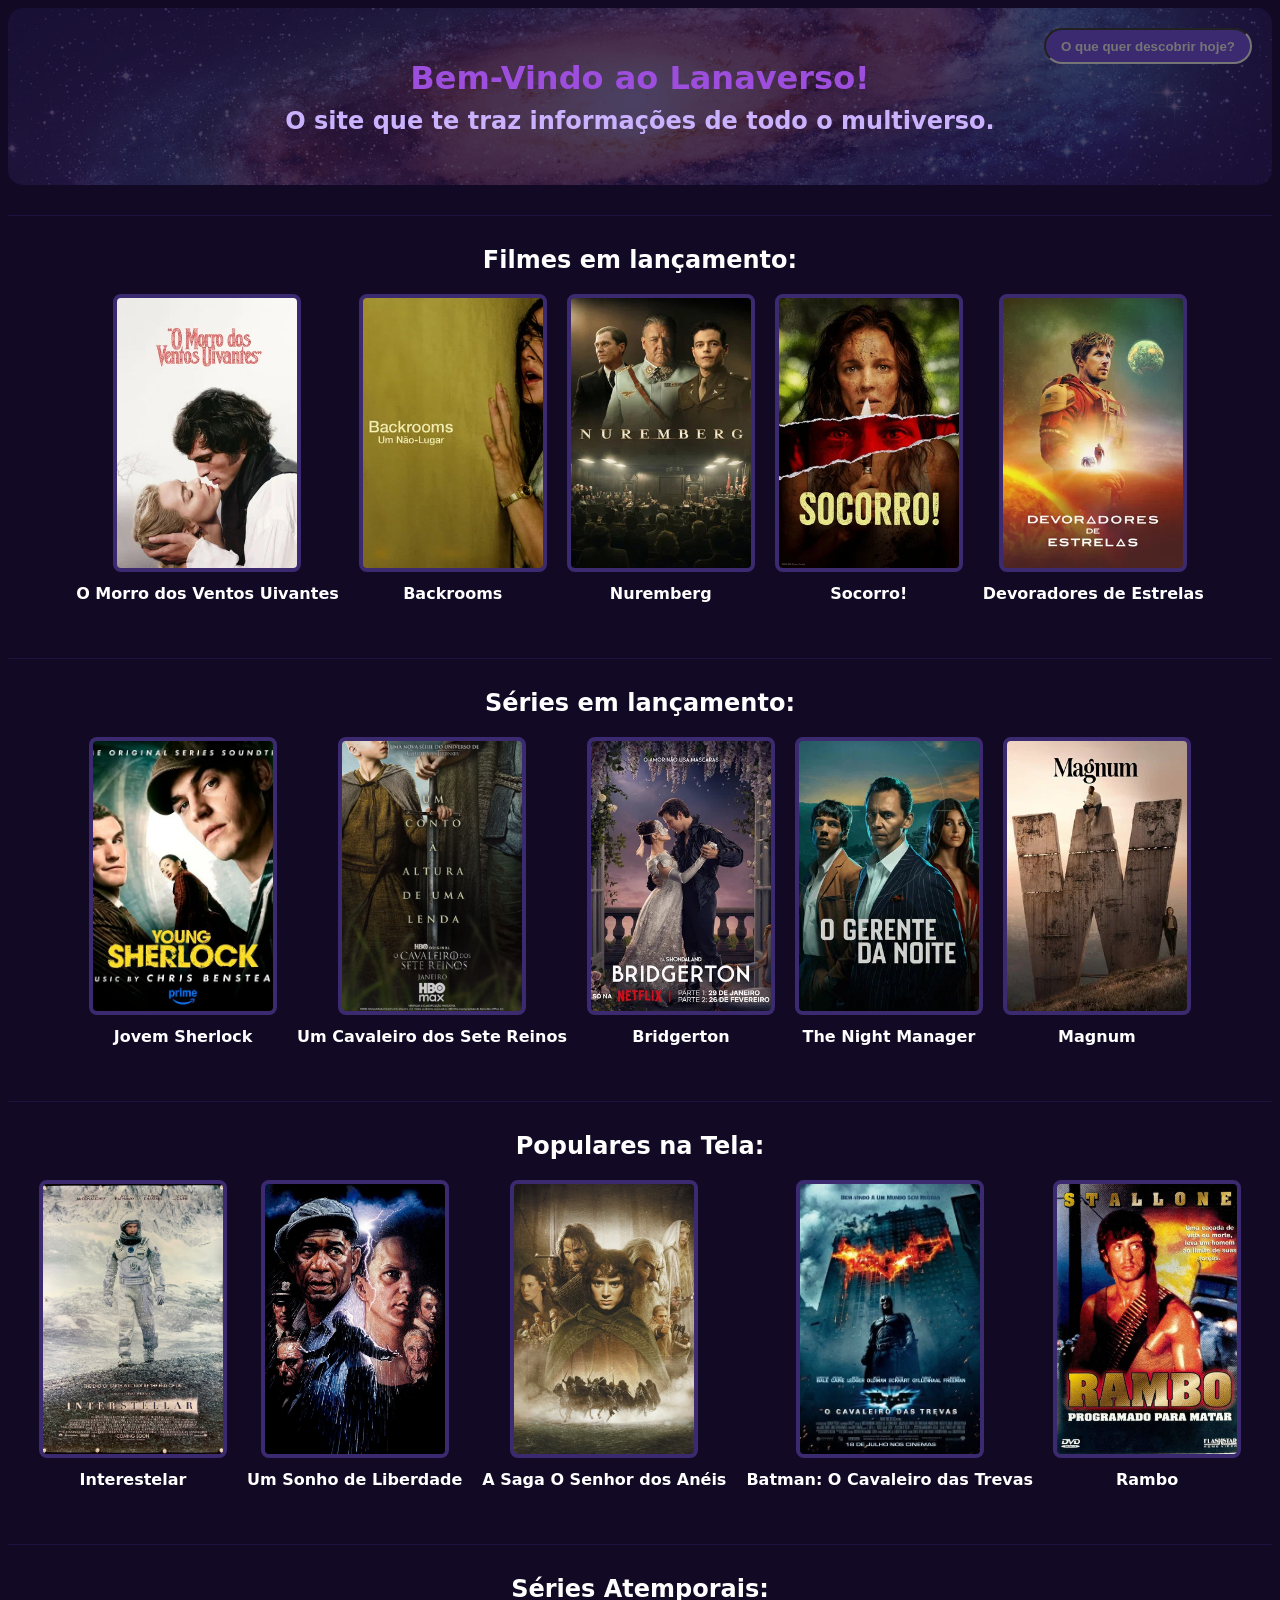
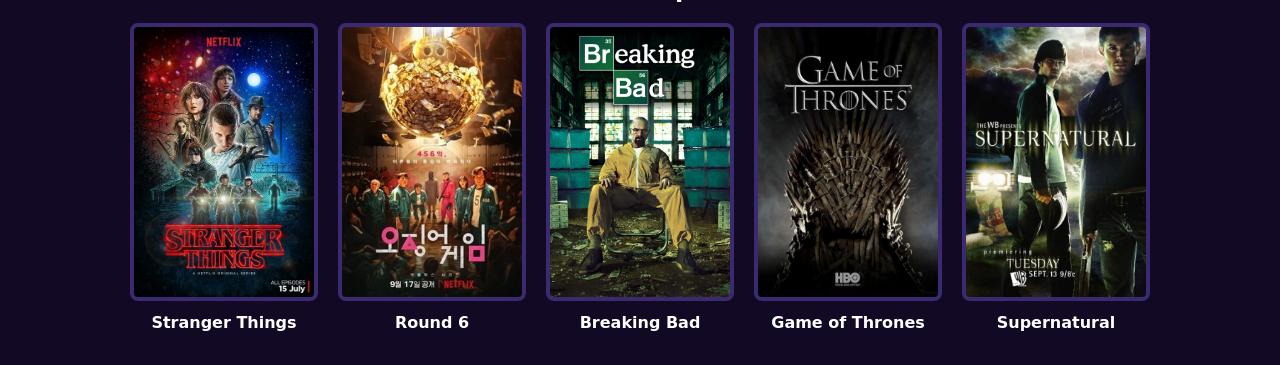
<file: index.html>
<!DOCTYPE html>
<html lang="pt-br">
<head>
    <meta charset="UTF-8">
    <meta name="viewport" content="width=device-width, initial-scale=1.0">
    <link rel="stylesheet" href="style.css">
    <title>Lanaverso</title>
</head>
<body>
    <div class="site-topo"> 
        <h1>Bem-Vindo ao Lanaverso!</h1>
        <h2>O site que te traz informações de todo o multiverso.</h2>
        <input type="text" placeholder="O que quer descobrir hoje?">
    </div>

    <hr>

    <div class="lancamentos">
        <h2>Filmes em lançamento:</h2>
        <div class="container">
            <div class="titulo">
                <a href="filmes.html" class="card" style="background-image: url(imagem/ventos.webp);"></a>
                <span>O Morro dos Ventos Uivantes</span>
            </div>
            <div class="titulo">
                <a href="filmes.html" class="card" style="background-image: url(imagem/backrooms.webp);"></a>
                <span>Backrooms</span>
            </div>
            <div class="titulo">
                <a href="filmes.html" class="card" style="background-image: url(imagem/nuremberg.webp);"></a>
                <span>Nuremberg</span>
            </div>
            <div class="titulo">
                <a href="filmes.html" class="card" style="background-image: url(imagem/socorro!.webp);"></a>
                <span>Socorro!</span>
            </div>
            <div class="titulo">
                <a href="filmes.html" class="card"  style="background-image: url(imagem/estrelas.webp);"></a>
                <span>Devoradores de Estrelas</span>
            </div>
        </div>
    </div>

    <hr>

    <div class="lancamentos">
        <h2>Séries em lançamento:</h2>
        <div class="container">
            <div class="titulo">
                <a href="series.html" class="card" style="background-image: url(imagem/jovem_Sherlock.webp);"></a>
                <span>Jovem Sherlock</span>
            </div>
            <div class="titulo">
                <a href="series.html" class="card" style="background-image: url(imagem/cavaleiro.avif);"></a>
                <span>Um Cavaleiro dos Sete Reinos</span>
            </div>
            <div class="titulo">
                <a href="series.html" class="card" style="background-image: url(imagem/bridgerton.webp);"></a>
                <span>Bridgerton</span>
            </div>
            <div class="titulo">
                <a href="series.html" class="card" style="background-image: url(imagem/the_night_maneger.webp);"></a>
                <span>The Night Manager</span>
            </div>
            <div class="titulo">
                <a href="series.html" class="card" style="background-image: url(imagem/magnum.webp);"></a>
                <span>Magnum</span>
            </div>
        </div>
    </div>

    <hr>

    <div class="lancamentos">
        <h2>Populares na Tela:</h2>
        <div class="container">
            <div class="titulo">
                <a href="filmes.html" class="card" style="background-image: url(imagem/interestelar.jpg);"></a>
                <span>Interestelar</span>
            </div>
            <div class="titulo">
                <a href="filmes.html" class="card" style="background-image: url(imagem/liber.jpg);"></a>
                <span>Um Sonho de Liberdade</span>
            </div>
            <div class="titulo">
                <a href="filmes.html" class="card" style="background-image: url(imagem/senhor_dos_aneis.jpg);"></a>
                <span>A Saga O Senhor dos Anéis</span>
            </div>
            <div class="titulo">
                <a href="filmes.html" class="card" style="background-image: url(imagem/batman.jpg);"></a>
                <span>Batman: O Cavaleiro das Trevas</span>
            </div>
            <div class="titulo">
                <a href="filmes.html" class="card" style="background-image: url(imagem/rambo.jpg);"></a>
                <span>Rambo</span>
            </div>
        </div>
    </div>

    <hr>

    <div class="lancamentos">
        <h2>Séries Atemporais:</h2>
        <div class="container">
            <div class="titulo">
                <a href="series.html" class="card" style="background-image: url(imagem/st.webp);"></a>
                <span>Stranger Things</span>
            </div>
            <div class="titulo">
                <a href="series.html" class="card" style="background-image: url(imagem/squid\ game.jpg);"></a>
                <span>Round 6</span>
            </div>
            <div class="titulo">
                <a href="series.html" class="card" style="background-image: url(imagem/breaking_bad.jpeg);"></a>
                <span>Breaking Bad</span>
            </div>
            <div class="titulo">
                <a href="series.html" class="card" style="background-image: url(imagem/game_of_thrones.jpg);"></a>
                <span>Game of Thrones</span>
            </div>
            <div class="titulo">
                <a href="series.html" class="card" style="background-image: url(imagem/sobrenatural.jpg);"></a>
                <span>Supernatural</span>
            </div>
        </div>
    </div>

</body>

</html>
</file>
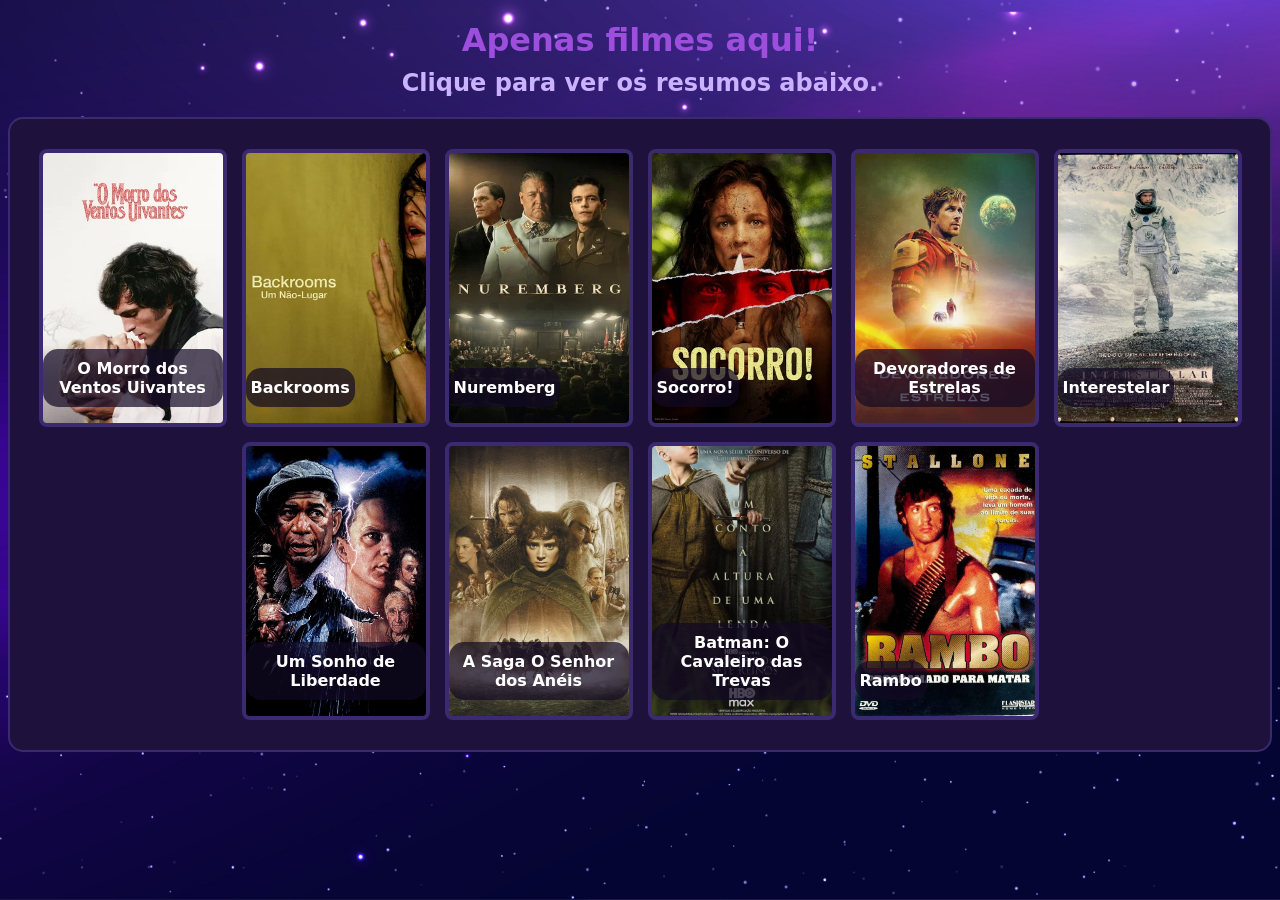
<file: filmes.html>
<!DOCTYPE html>
<html lang="en">
<head>
    <meta charset="UTF-8">
    <meta name="viewport" content="width=device-width, initial-scale=1.0">
    <link rel="stylesheet" href="stylefilmes.css">
    <title>Filmes Resumo!</title>
</head>
<body>

    <div class="topo">
        <h1>Apenas filmes aqui!</h1>
        <h2>Clique para ver os resumos abaixo.</h2>
    </div>
    
    <div class="tampa">
        <div class="caixa" style="background-image: url(imagem/ventos.webp);">
            <h3>O Morro dos Ventos Uivantes</h3>
        </div>

        <div class="caixa" style="background-image: url(imagem/backrooms.webp);">
            <h3>Backrooms</h3>
        </div>

        <div class="caixa" style="background-image: url(imagem/nuremberg.webp);">
            <h3>Nuremberg</h3>
        </div>

        <div class="caixa" style="background-image: url(imagem/socorro!.webp);">
            <h3>Socorro!</h3>
        </div>

        <div class="caixa" style="background-image: url(imagem/estrelas.webp);">
            <h3>Devoradores de Estrelas</h3>
        </div>

        <div class="caixa" style="background-image: url(imagem/interestelar.jpg);">
            <h3>Interestelar</h3>
        </div>

        <div class="caixa" style="background-image: url(imagem/liber.jpg);">
            <h3>Um Sonho de Liberdade</h3>
        </div>

        <div class="caixa" style="background-image: url(imagem/senhor_dos_aneis.jpg);">
            <h3>A Saga O Senhor dos Anéis</h3>
        </div>

        <div class="caixa" style="background-image: url(imagem/cavaleiro.avif);">
            <h3>Batman: O Cavaleiro das Trevas</h3>
        </div>

        <div class="caixa" style="background-image: url(imagem/rambo.jpg);">
            <h3>Rambo</h3>
        </div>
    </div>
    
</body>
</html>
</file>
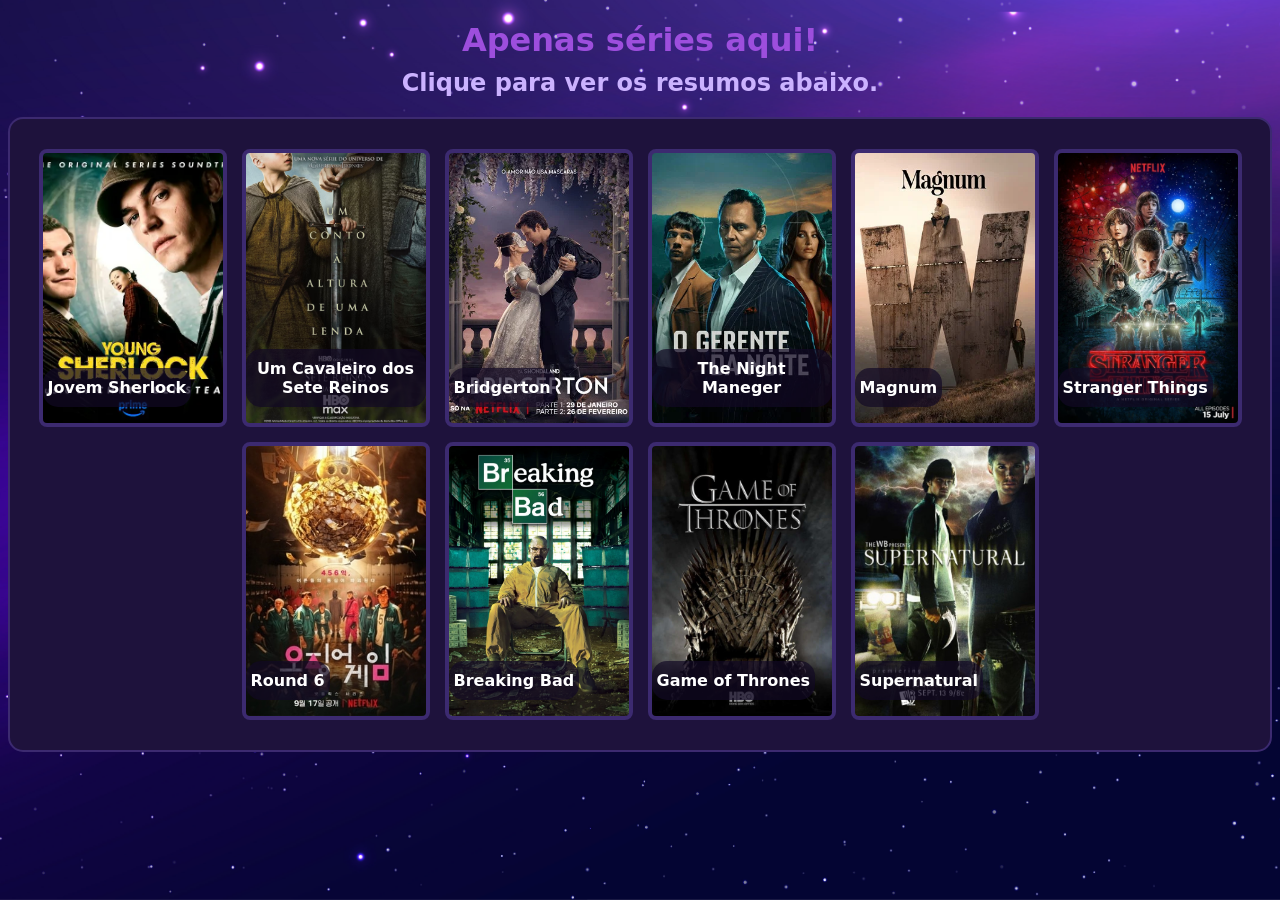
<file: series.html>
<!DOCTYPE html>
<html lang="en">
<head>
    <meta charset="UTF-8">
    <meta name="viewport" content="width=device-width, initial-scale=1.0">
    <link rel="stylesheet" href="styleseries.css">
    <title>Séries Resumo!</title>
</head>
<body>
      <div class="topo">
        <h1>Apenas séries aqui!</h1>
        <h2>Clique para ver os resumos abaixo.</h2>
    </div>
    
    <div class="tampa">
        <div class="caixa" style="background-image: url(imagem/jovem_Sherlock.webp);">
            <h3>Jovem Sherlock</h3>
        </div>

        <div class="caixa" style="background-image: url(imagem/cavaleiro.avif);">
            <h3>Um Cavaleiro dos Sete Reinos</h3>
        </div>

        <div class="caixa" style="background-image: url(imagem/bridgerton.webp);">
            <h3>Bridgerton</h3>
        </div>

        <div class="caixa" style="background-image: url(imagem/the_night_maneger.webp);">
            <h3>The Night Maneger</h3>
        </div>

        <div class="caixa" style="background-image: url(imagem/magnum.webp);">
            <h3>Magnum</h3>
        </div>

        <div class="caixa" style="background-image: url(imagem/st.webp);">
            <h3>Stranger Things</h3>
        </div>

        <div class="caixa" style="background-image: url(imagem/squid\ game.jpg);">
            <h3>Round 6</h3>
        </div>

        <div class="caixa" style="background-image: url(imagem/breaking_bad.jpeg);">
            <h3>Breaking Bad</h3>
        </div>

        <div class="caixa" style="background-image: url(imagem/game_of_thrones.jpg);">
            <h3>Game of Thrones</h3>
        </div>

        <div class="caixa" style="background-image: url(imagem/sobrenatural.jpg);">
            <h3>Supernatural</h3>
        </div>
    </div>
    
</body>
</html>
</file>
<file: style.css>
body {
    background-color: #120924;
    color: #ffffff;
    font-family: system-ui, sans-serif;
}

.site-topo {
    text-align: center;
    background-color: #1e123c;
    border-radius: 15px;
    padding: 30px 10px;
    position: relative; 
    overflow: hidden;
    z-index: 1;
}

.site-topo::before {
    content: "";
    position: absolute;
    background-image: url(imagem/galaxia.jpg);
    background-position: center;
    background-size: cover;
    background-repeat: no-repeat;
    z-index: -1;
    top: 0; left: 0; right: 0; bottom: 0;
    opacity: 0.2;
}

.site-topo h1 {
    margin-bottom: 10px;
    color: #9d4edd;
    font-weight: 800;
}

.site-topo h2 {
    margin-top: 0px;
    color: #cbb2ff;
    font-weight: 700;
}

hr {
    border: 0;
    height: 1px;
    background: #1e123c;
    margin: 30px 0;
}

.lancamentos {
    text-align: center;
}

.container {
    justify-content: center;
    display: flex;
    gap: 20px;
    flex-wrap: wrap;
}

.card {
    background-color: #241747;
    width: 180px;
    height: 270px;
    border-radius: 8px;
    border: 4px solid #3c2a70;
    transition: transform 0.2s;
    background-position: center;
    background-size: cover;
    background-repeat: no-repeat;
}

.card:hover {
    transform: scale(1.05);
    border-color: #9d4edd;
}

input {
    border-radius: 20px;
    background-color: #3c2a70;
    font-weight: 700;
    width: 200px;
    height: 30px;
    text-align: center;
    position: absolute;
    color: #ffffff;
    top: 20px;
    right: 20px;
}

.titulo {
    display: flex;
    flex-direction: column;
    align-items: center;
    gap: 12px;
    margin-bottom: 25px;
    font-weight: 700;
}
</file>
<file: stylefilmes.css>
body {
    background-color: #120924;
    color: #ffffff;
    font-family: system-ui, sans-serif;
    background-image: url(imagem/espaco.jpg);
    background-position: center;
    background-size: cover;
    background-repeat: no-repeat;
    background-attachment: fixed;
}

.topo {
    text-align: center;
}

.topo h1 {
    margin-bottom: 10px;
    color: #9d4edd;
    font-weight: 800;
}

.topo h2 {
    margin-top: 0px;
    color: #cbb2ff;
    font-weight: 700;
}

.tampa {
    justify-content: center;
    flex-wrap: wrap;
    display: flex;
    gap: 15px;
    background-color: #1e123c;
    border-radius: 15px;
    padding: 30px 15px;
    border: 2px solid #3c2a70;
}

.caixa h3 {
    color: #ffffff;
    font-weight: 700;
    text-align: center;
    padding: 10px 5px;
    font-size: 16px;
    position: absolute;
    background-color: rgba(18, 9, 36, 0.7);
    bottom: 0;
    left: 0;
    border-radius: 15px;
}

.caixa {
    background-color: #241747;
    width: 180px;
    height: 270px;
    border-radius: 8px;
    border: 4px solid #3c2a70;
    transition: transform 0.2s;
    background-position: center;
    background-size: cover;
    background-repeat: no-repeat;
    position: relative;
}

.caixa:hover {
    transform: scale(1.05);
    border-color: #9d4edd;
}
</file>
<file: styleseries.css>
body {
    background-color: #120924;
    color: #ffffff;
    font-family: system-ui, sans-serif;
    background-image: url(imagem/espaco.jpg);
    background-position: center;
    background-size: cover;
    background-repeat: no-repeat;
    background-attachment: fixed;
}

.topo {
    text-align: center;
}

.topo h1 {
    margin-bottom: 10px;
    color: #9d4edd;
    font-weight: 800;
}

.topo h2 {
    margin-top: 0px;
    color: #cbb2ff;
    font-weight: 700;
}

.tampa {
    justify-content: center;
    flex-wrap: wrap;
    display: flex;
    gap: 15px;
    background-color: #1e123c;
    border-radius: 15px;
    padding: 30px 15px;
    border: 2px solid #3c2a70;
}

.caixa h3 {
    color: #ffffff;
    font-weight: 700;
    text-align: center;
    padding: 10px 5px;
    font-size: 16px;
    position: absolute;
    background-color: rgba(18, 9, 36, 0.7);
    bottom: 0;
    left: 0;
    border-radius: 15px;
}

.caixa {
    background-color: #241747;
    width: 180px;
    height: 270px;
    border-radius: 8px;
    border: 4px solid #3c2a70;
    transition: transform 0.2s;
    background-position: center;
    background-size: cover;
    background-repeat: no-repeat;
    position: relative;
}

.caixa:hover {
    transform: scale(1.05);
    border-color: #9d4edd;
}
</file>
